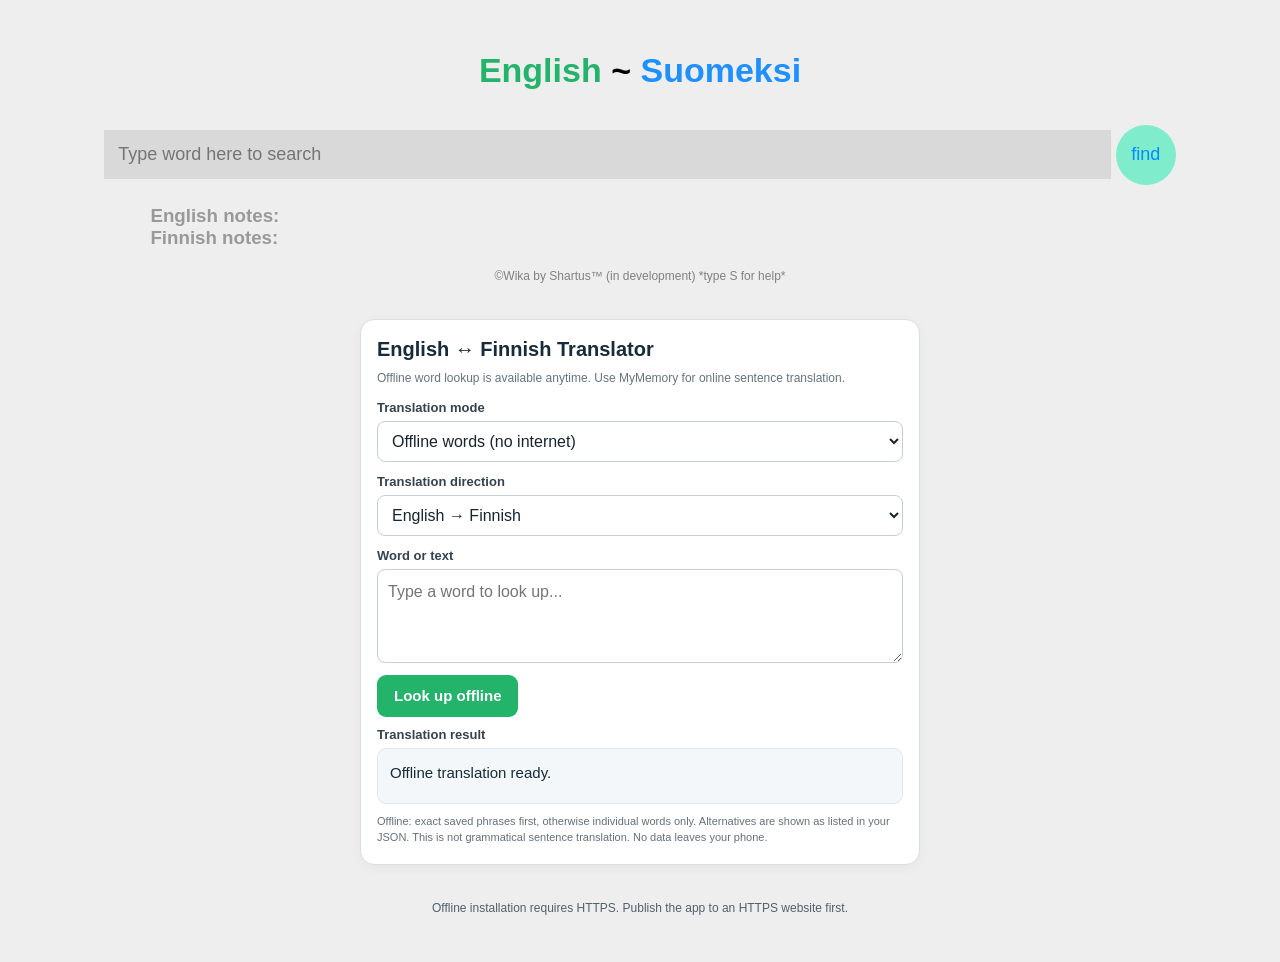
<file: index.html>
<!DOCTYPE html>
<html lang="en">

<head>
<meta charset="UTF-8">
<meta name="viewport" content="width=device-width,initial-scale=1.0">

<title>Wika Dictionary — English ~ Suomeksi</title>
<meta name="theme-color" content="#24b36b">
<meta name="apple-mobile-web-app-capable" content="yes">
<meta name="apple-mobile-web-app-status-bar-style" content="default">
<meta name="apple-mobile-web-app-title" content="Wika Dictionary">
<link rel="apple-touch-icon" href="icons/wika-180.png">
<link rel="icon" type="image/png" sizes="192x192" href="icons/wika-192.png">

<link rel="stylesheet" href="styles.css">

<!-- PWA manifest -->
<link rel="manifest" href="manifest.webmanifest">

</head>

<body>

<h1>
<span class="english">English</span> ~ 
<span class="finnish">Suomeksi</span>
</h1>

<input
id="searchInput"
type="text"
placeholder="Type word here to search"
/>

<button id="translateButton">find</button>

<div id="translationBox"></div>

<h3 class="sectionTitle" id="englishTitle">English notes:</h3>
<div id="englishNotes" class="box green"></div>

<h3 class="sectionTitle" id="finnishTitle">Finnish notes:</h3>
<div id="finnishNotes" class="box blue"></div>

<div id="tableBox" class="box orange"></div>

<div id="imageContainer">
<img id="wordImage">
</div>


<script src="app.js"></script>

<script>
// Register service worker for offline support
if ('serviceWorker' in navigator) {
    navigator.serviceWorker.register('service-worker.js')
        .then(() => console.log('Service Worker registered'))
        .catch(err => console.log('Service Worker failed:', err));
}

// Enable Enter key search
document.getElementById("searchInput").addEventListener("keydown", function(event) {
    if (event.key === "Enter") {
        event.preventDefault(); // prevents form submit if inside a form
        searchWord();
    }
});
</script>

<footer id="siteFooter" style="
    text-align: center; 
    font-size: 12px; 
    color: gray; 
    margin-top: 20px;
    padding-bottom: 10px;
">
    ©Wika by Shartus™ (in development)
    *type S for help*
</footer>

<!-- PWA compatibility and translator modules. Original app.js and dictionary files remain unchanged. -->
<script src="wika-mobile-compat.js"></script>
<script src="wika-online-translator.js"></script>
<div id="wika-pwa-status" role="status" aria-live="polite" style="margin:10px auto 18px;max-width:560px;color:#53606b;font:12px Arial,sans-serif;line-height:1.4">Checking offline availability…</div>
<script src="pwa-status.js"></script>
</body>
</html>
</file>
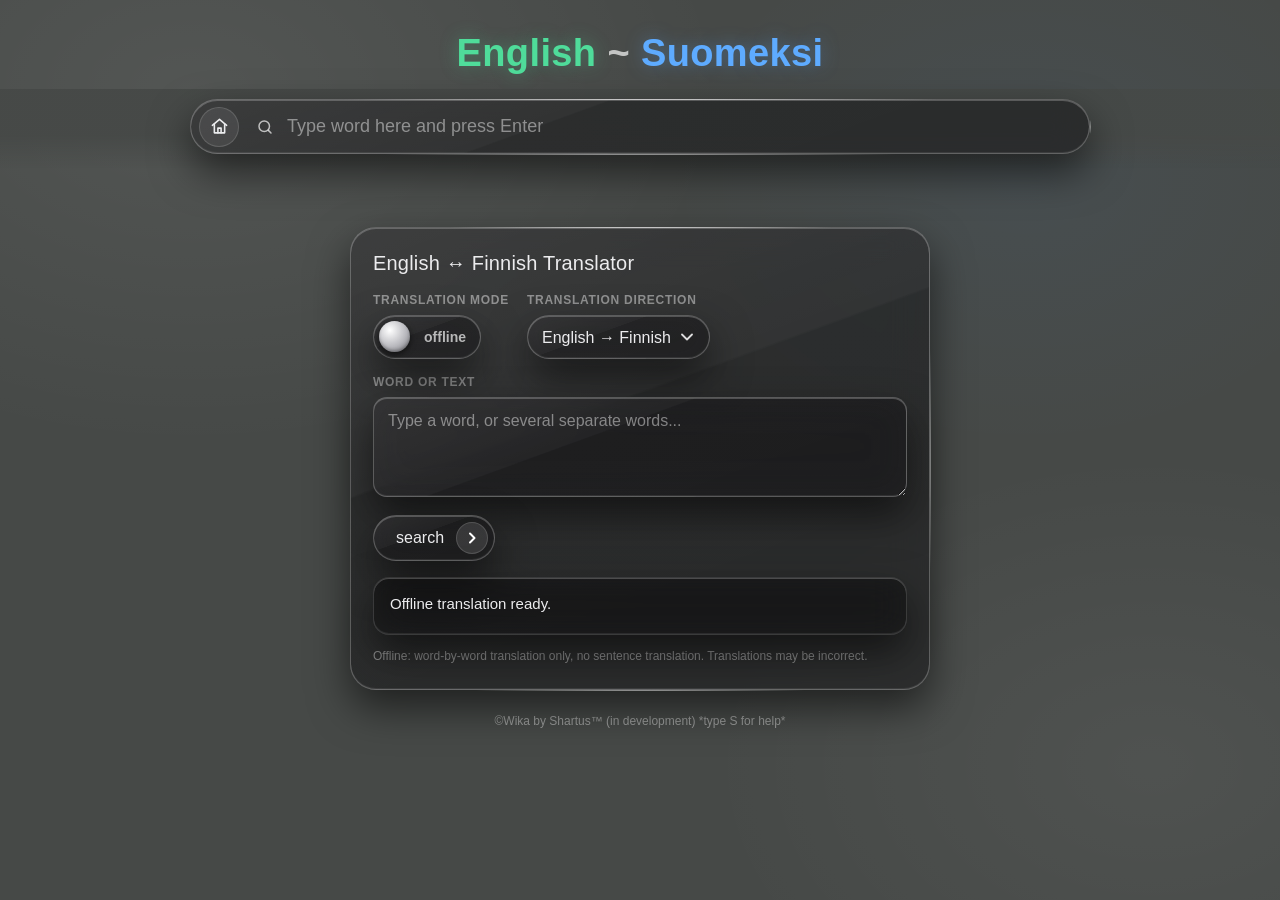
<file: assets/web/index.html>
<!DOCTYPE html>
<html lang="en">
<head>
  <meta charset="UTF-8">
  <meta name="viewport" content="width=device-width, initial-scale=1">
  <meta name="theme-color" content="#464947">
  <meta name="color-scheme" content="dark">
  <meta name="description" content="Wika — personal English ~ Finnish dictionary and translator.">
  <title>English ~ Suomeksi</title>
  <link rel="manifest" href="manifest.json">
  <link rel="icon" href="images/icon.png">
  <link rel="stylesheet" href="css/styles.css">
  <script src="js/app.js" defer></script>
  <script src="js/translator.js" defer></script>
</head>
<body>
  <header class="site-header">
    <h1>
      <span class="english">English</span>
      <span class="tilde">~</span>
      <span class="finnish">Suomeksi</span>
    </h1>
  </header>

  <main>
    <!-- Dictionary search -->
    <form id="searchForm" class="search" role="search" autocomplete="off">
      <label for="searchInput" class="visually-hidden">Search word</label>
      <div class="search-box">
        <button id="homeButton" type="button" class="home-button" aria-label="Home" title="Home">
          <svg viewBox="0 0 24 24" fill="none" stroke="currentColor" stroke-width="2"
               stroke-linecap="round" stroke-linejoin="round" aria-hidden="true">
            <path d="M3 10.5 12 3l9 7.5"/><path d="M5.5 9v11h13V9"/><path d="M10 20v-6h4v6"/>
          </svg>
        </button>
        <span class="search-icon" aria-hidden="true">
          <svg viewBox="0 0 24 24" fill="none" stroke="currentColor" stroke-width="2"
               stroke-linecap="round" stroke-linejoin="round">
            <circle cx="11" cy="11" r="7"/><path d="m20 20-3.5-3.5"/>
          </svg>
        </span>
        <input id="searchInput" type="search"
               placeholder="Type word here and press Enter" enterkeyhint="search"
               autocapitalize="none" spellcheck="false"
               role="combobox" aria-autocomplete="list" aria-expanded="false"
               aria-controls="suggestions">
        <ul id="suggestions" class="suggestions" role="listbox" hidden></ul>
      </div>
    </form>

    <p id="status" class="status" role="status" aria-live="polite"></p>
    <div id="results" class="results"></div>

    <!-- English <-> Finnish translator -->
    <section id="translator" class="card translator" aria-labelledby="translatorTitle">
      <h2 id="translatorTitle">English ↔ Finnish Translator</h2>

      <div class="field-row">
        <div class="field field-mode">
          <label for="trMode">Translation mode</label>
          <!-- Off = offline word lookup, on = online sentence translation -->
          <button id="trMode" type="button" class="mode-switch" role="switch" aria-checked="false">
            <span class="mode-switch-text" data-off="offline" data-on="online"></span>
            <span class="mode-switch-knob" aria-hidden="true"></span>
          </button>
        </div>
        <div class="field">
          <label for="trDirection">Translation direction</label>
          <select id="trDirection">
            <option value="en-fi">English → Finnish</option>
            <option value="fi-en">Finnish → English</option>
          </select>
        </div>
      </div>

      <div class="field">
        <label for="trText">Word or text</label>
        <textarea id="trText" rows="3" enterkeyhint="search"
                  placeholder="Type a word, or several separate words..."></textarea>
      </div>

      <button id="trSend" type="button" class="action-button">search</button>

      <label for="trOutput" class="visually-hidden">Translation result</label>
      <output id="trOutput" class="translator-result" aria-live="polite">Offline translation ready.</output>
      <p id="trNote" class="subnote"></p>
    </section>
  </main>

  <footer class="site-footer">
    ©Wika by Shartus™ (in development)
    <span class="hint">*type S for help*</span>
  </footer>

  <!-- Full-screen image viewer -->
  <dialog id="imageViewer" class="image-viewer">
    <form method="dialog">
      <button class="close-button" aria-label="Close image">×</button>
    </form>
    <img id="imageViewerImg" alt="">
  </dialog>

  <template id="entryTemplate">
    <article class="entry">
      <p class="translation"></p>
      <h3 class="section-title english-title">English notes:</h3>
      <div class="box notes english-notes"></div>
      <h3 class="section-title finnish-title">Finnish notes:</h3>
      <div class="box notes finnish-notes"></div>
      <div class="box table-box"></div>
      <figure class="entry-image"><img alt="" loading="lazy"></figure>
    </article>
  </template>
</body>
</html>
</file>
<file: styles.css>
body{
font-family: Arial;
background:#eeeeee;
text-align:center;
padding:20px;
}

h1{
font-size:34px;
margin-bottom:20px;
}

.english{
color:#24b36b;
}

.finnish{
color:#1e90ff;
}

input{
width:80%;
padding:14px;
font-size:18px;
border:none;
background:#d9d9d9;
}

button{
margin-top:15px;
width:60px;
height:60px;
font-size:18px;
border:none;
background:#46ebb9a8;
color:rgb(0, 140, 255);
cursor:pointer;
border-radius:50%;
}

#translationBox{
margin:20px auto;
font-size:26px;
color:#0b48ff;
width:80%;
}

.sectionTitle{
width:80%;
margin:auto;
text-align:left;
color:#999;
}

.box{
width:80%;
margin:10px auto;
padding:20px;
display:none;
overflow-x:auto;
text-align:left;
}

.green{
background:#FAFAFA;
}

.blue{
background:#cedaeb;
}

.orange{
background:#F5F3ED;
}

#imageContainer{
width:80%;
margin:auto;
display:none;
}

#imageContainer img{
width:100%;
cursor:zoom-in;
}

table{
border-collapse:collapse;
width:100%;
}

td{
border:1px solid #444;
padding:8px;
}

red{
color:red;
font-weight:bold;
}

green{
color:green;
font-weight:bold;
}

blue{
color:#1976d2;
font-weight:bold;
}

purple{
color:#a300e4;
font-weight:bold;
}

yellow{
color:#fbff00;
font-weight:bold;
}

strike{
text-decoration:line-through;
}

b{
font-weight:bold;
}

#englishNotes,
#finnishNotes{
white-space: pre-line;
}
</file>
<file: assets/web/css/styles.css>
/* Wika Dictionary styles — dark glass theme */

:root {
  color-scheme: dark;

  --bg: #464947;
  --text: #ececee;
  --text-soft: rgb(255 255 255 / 68%);
  --muted: rgb(255 255 255 / 45%);

  /* Accents (kept from the original English / Finnish colours, brightened) */
  --english: #4fdc9a;
  --finnish: #5eabff;
  --translation: #a9cbff;
  --error: #ff8f8f;

  /* Glass */
  --glass-sheen: linear-gradient(
    160deg,
    rgb(255 255 255 / 9%) 0%,
    rgb(255 255 255 / 5%) 40%,
    rgb(255 255 255 / 2%) 40.4%,
    rgb(255 255 255 / 1.5%) 100%
  );
  --glass-fill: rgb(22 22 24 / 62%);
  --glass-border: rgb(255 255 255 / 26%);
  --glass-border-soft: rgb(255 255 255 / 14%);
  --glass-shadow:
    inset 0 1px 0 rgb(255 255 255 / 22%),
    inset 0 -1px 0 rgb(255 255 255 / 8%),
    0 18px 40px rgb(0 0 0 / 55%);
  --glass-blur: blur(18px) saturate(120%);

  --radius: 18px;
  --content-width: min(86%, 900px);
  --font: "Segoe UI", Roboto, "Helvetica Neue", Arial, system-ui, sans-serif;
}

*,
*::before,
*::after {
  box-sizing: border-box;
}

body {
  margin: 0;
  padding: 28px 20px;
  min-height: 100vh;
  font-family: var(--font);
  background: var(--bg);
  color: var(--text);
  text-align: center;
  -webkit-tap-highlight-color: transparent;
}

/* Soft light spots behind the glass so the blur has something to show. */
body::before {
  content: "";
  position: fixed;
  inset: 0;
  z-index: -1;
  pointer-events: none;
  background:
    radial-gradient(60vmax 40vmax at 15% 10%, rgb(255 255 255 / 7%), transparent 70%),
    radial-gradient(50vmax 35vmax at 90% 85%, rgb(255 255 255 / 5%), transparent 70%),
    radial-gradient(40vmax 30vmax at 80% 20%, rgb(94 171 255 / 5%), transparent 70%),
    var(--bg);
}

.visually-hidden {
  position: absolute;
  width: 1px;
  height: 1px;
  overflow: hidden;
  clip-path: inset(50%);
  white-space: nowrap;
}

/* ---------- Glass surface (shared) ---------- */

.glass,
.search-box,
.suggestions,
.card,
.box,
.entry-image,
.translator select,
.translator textarea,
.translator-result,
.action-button,
.mode-switch {
  position: relative;
  background: var(--glass-sheen), var(--glass-fill);
  border: 1.5px solid var(--glass-border);
  box-shadow: var(--glass-shadow);
  -webkit-backdrop-filter: var(--glass-blur);
  backdrop-filter: var(--glass-blur);
}

/* Bright glints on the top and bottom edges, like light catching glass. */
.search-box::after,
.card::after,
.box::after,
.entry-image::after {
  content: "";
  position: absolute;
  inset: -1.5px;
  border-radius: inherit;
  pointer-events: none;
  background:
    radial-gradient(35% 1.5px at 50% 0, rgb(255 255 255 / 95%), transparent),
    radial-gradient(30% 1.5px at 50% 100%, rgb(255 255 255 / 70%), transparent),
    radial-gradient(1.5px 25% at 100% 50%, rgb(255 255 255 / 55%), transparent);
}

/* ---------- Header ---------- */

h1 {
  margin: 4px 0 14px;
  font-size: clamp(28px, 7vw, 38px);
  font-weight: 600;
  letter-spacing: 0.01em;
}

.english {
  color: var(--english);
  text-shadow: 0 0 18px rgb(79 220 154 / 35%);
}

.finnish {
  color: var(--finnish);
  text-shadow: 0 0 18px rgb(94 171 255 / 35%);
}

.tilde {
  color: var(--text-soft);
}

/* ---------- Search ---------- */

/* The search bar stays pinned to the top while scrolling. */
.search {
  position: sticky;
  top: 0;
  z-index: 30;
  display: flex;
  justify-content: center;
  margin: 0 -20px;
  padding: calc(env(safe-area-inset-top, 0px) + 10px) 20px 14px;
  background: linear-gradient(color-mix(in srgb, var(--bg) 92%, transparent) 60%, transparent);
}

.search-box {
  z-index: 20; /* keep the suggestion list above the cards below */
  width: var(--content-width);
  border-radius: 999px;
}

.home-button,
.search-icon {
  position: absolute;
  top: 50%;
  display: grid;
  place-items: center;
  width: 40px;
  height: 40px;
  padding: 0;
  transform: translateY(-50%);
  color: var(--text);
  background: rgb(255 255 255 / 8%);
  border: 1px solid var(--glass-border-soft);
  border-radius: 50%;
}

.home-button {
  left: 8px;
  cursor: pointer;
  transition: background 0.15s, border-color 0.15s;
}

.home-button:hover {
  background: rgb(255 255 255 / 16%);
  border-color: var(--glass-border);
}

.home-button:active {
  transform: translateY(-50%) scale(0.94);
}

.home-button:focus-visible {
  outline: 2px solid rgb(255 255 255 / 60%);
  outline-offset: 2px;
}

.home-button svg {
  width: 19px;
  height: 19px;
}

.search-icon {
  left: 54px;
  color: var(--text-soft);
  background: none;
  border-color: transparent;
  pointer-events: none;
}

.search-icon svg {
  width: 18px;
  height: 18px;
}

.search input {
  width: 100%;
  padding: 16px 20px 16px 96px;
  font: 18px var(--font);
  color: var(--text);
  background: transparent;
  border: none;
  border-radius: 999px;
}

.search input::placeholder {
  color: var(--muted);
}

.search input:focus {
  outline: none;
}

.search-box:focus-within {
  border-color: rgb(255 255 255 / 45%);
}

.suggestions {
  position: absolute;
  top: calc(100% + 8px);
  left: 0;
  right: 0;
  z-index: 10;
  margin: 0;
  padding: 6px;
  list-style: none;
  text-align: left;
  background: var(--glass-sheen), #121214;
  border-radius: 16px;
}

.suggestions li {
  padding: 11px 16px;
  font-size: 17px;
  color: var(--text-soft);
  border-radius: 10px;
  cursor: pointer;
}

.suggestions li[aria-selected="true"],
.suggestions li:hover {
  color: var(--text);
  background: rgb(255 255 255 / 9%);
}

.suggestions mark {
  background: none;
  color: var(--english);
  font-weight: 600;
}

.status {
  min-height: 1.2em;
  margin: 14px auto 0;
  color: var(--error);
}

.status:empty {
  margin: 0;
}

/* ---------- Results ---------- */

.entry + .entry {
  margin-top: 30px;
  padding-top: 22px;
  border-top: 1px solid rgb(255 255 255 / 10%);
}

.translation {
  width: var(--content-width);
  margin: 24px auto 18px;
  font-size: 28px;
  font-weight: 500;
  color: var(--translation);
  text-shadow: 0 0 20px rgb(94 171 255 / 30%);
}

.section-title {
  width: var(--content-width);
  margin: 18px auto 0;
  font-size: 13px;
  font-weight: 600;
  letter-spacing: 0.08em;
  text-transform: uppercase;
  text-align: left;
  color: var(--muted);
}

.box {
  width: var(--content-width);
  margin: 10px auto;
  padding: 20px 22px;
  overflow-x: auto;
  text-align: left;
  border-radius: var(--radius);
}

.notes {
  white-space: pre-line;
  line-height: 1.6;
  color: var(--text);
}

.finnish-notes {
  background: var(--glass-sheen), rgb(30 50 80 / 45%);
}

.entry-image {
  width: var(--content-width);
  margin: 14px auto;
  padding: 8px;
  border-radius: var(--radius);
}

.entry-image img {
  display: block;
  width: 100%;
  border-radius: calc(var(--radius) - 8px);
  cursor: zoom-in;
}

.entry table {
  border-collapse: collapse;
  width: 100%;
}

.entry td {
  padding: 9px 10px;
  border: 1px solid rgb(255 255 255 / 16%);
}

.entry tr:first-child td {
  background: rgb(255 255 255 / 5%);
}

/* Colour tags used inside dictionary.json, e.g. <red>word</red> */
red    { color: #ff7a7a; font-weight: bold; }
green  { color: #5fe39a; font-weight: bold; }
blue   { color: #74b9ff; font-weight: bold; }
purple { color: #cf96ff; font-weight: bold; }
yellow { color: #ffe45c; font-weight: bold; }
strike { text-decoration: line-through; opacity: 0.75; }

/* ---------- Translator ---------- */

.card {
  width: 100%;
  max-width: 580px;
  margin: 40px auto 24px;
  padding: 24px 22px;
  border-radius: 26px;
  text-align: left;
}

.translator h2 {
  margin: 0 0 18px;
  font-size: 20px;
  font-weight: 500;
  letter-spacing: 0.01em;
  color: var(--text);
}

.translator .subnote {
  margin: 12px 0 0;
  font-size: 12px;
  line-height: 1.5;
  color: var(--muted);
}

.translator label {
  display: block;
  margin: 0 0 8px;
  font-size: 12px;
  font-weight: 600;
  letter-spacing: 0.06em;
  text-transform: uppercase;
  color: var(--muted);
}

.field-row {
  display: flex;
  flex-wrap: wrap;
  gap: 0 18px;
}

.field-row .field {
  flex: 0 1 auto;
}

.field {
  margin-bottom: 16px;
}

.translator select,
.translator textarea {
  display: block;
  width: 100%;
  padding: 11px 14px;
  font: 16px var(--font);
  color: var(--text);
  border-radius: 14px;
}

.translator .field-row select {
  width: auto;
  min-width: 180px;
  height: 44px;
  padding-right: 38px;
  border-radius: 999px;
  appearance: none;
  cursor: pointer;
  background:
    url("data:image/svg+xml,%3Csvg xmlns='http://www.w3.org/2000/svg' width='12' height='8' fill='none' stroke='%23ddd' stroke-width='1.8' stroke-linecap='round' stroke-linejoin='round'%3E%3Cpath d='M1 1.5l5 5 5-5'/%3E%3C/svg%3E") no-repeat right 16px center,
    var(--glass-sheen),
    var(--glass-fill);
}

.translator select option {
  color: var(--text);
  background: #19191b;
}

.translator textarea {
  resize: vertical;
  min-height: 100px;
  line-height: 1.5;
}

.translator textarea::placeholder {
  color: var(--muted);
}

.translator select:focus-visible,
.translator textarea:focus-visible {
  outline: none;
  border-color: rgb(255 255 255 / 50%);
}

/* Online / offline switch: a glass pill with a glossy knob */
.mode-switch {
  display: block;
  width: 108px;
  height: 44px;
  padding: 0;
  font: 600 14px var(--font);
  color: var(--text-soft);
  border-radius: 999px;
  cursor: pointer;
}

.mode-switch:focus-visible,
.action-button:focus-visible {
  outline: 2px solid rgb(255 255 255 / 60%);
  outline-offset: 3px;
}

.mode-switch-knob {
  position: absolute;
  top: 5px;
  left: 5px;
  width: 31px;
  height: 31px;
  border-radius: 50%;
  background: radial-gradient(circle at 35% 30%, #ffffff, #b9b9be 55%, #6d6d73 100%);
  box-shadow: 0 2px 6px rgb(0 0 0 / 60%), inset 0 -2px 3px rgb(0 0 0 / 25%);
  transition: left 0.22s ease;
}

.mode-switch[aria-checked="true"] {
  color: var(--text);
  border-color: rgb(79 220 154 / 55%);
}

.mode-switch[aria-checked="true"] .mode-switch-knob {
  left: 69px;
}

.mode-switch-text {
  position: absolute;
  top: 50%;
  right: 14px;
  transform: translateY(-50%);
}

.mode-switch-text::before {
  content: attr(data-off);
}

.mode-switch[aria-checked="true"] .mode-switch-text {
  right: auto;
  left: 14px;
}

.mode-switch[aria-checked="true"] .mode-switch-text::before {
  content: attr(data-on);
}

/* Glass pill button with a round arrow badge */
.action-button {
  display: inline-flex;
  align-items: center;
  gap: 12px;
  min-height: 44px;
  margin: 2px 0 16px;
  padding: 6px 6px 6px 22px;
  font: 500 16px var(--font);
  color: var(--text);
  border-radius: 999px;
  cursor: pointer;
  transition: border-color 0.15s, background 0.15s;
}

.action-button::after {
  content: "";
  width: 32px;
  height: 32px;
  border-radius: 50%;
  background:
    url("data:image/svg+xml,%3Csvg xmlns='http://www.w3.org/2000/svg' width='12' height='12' fill='none' stroke='%23fff' stroke-width='2' stroke-linecap='round' stroke-linejoin='round'%3E%3Cpath d='M4 1.5l4.5 4.5L4 10.5'/%3E%3C/svg%3E") no-repeat center,
    rgb(255 255 255 / 12%);
  border: 1px solid var(--glass-border-soft);
}

.action-button:hover:not(:disabled) {
  border-color: rgb(255 255 255 / 48%);
}

.action-button:active:not(:disabled) {
  transform: translateY(1px);
}

.action-button:disabled {
  opacity: 0.55;
  cursor: default;
}

.translator-result {
  display: block;
  min-height: 58px;
  padding: 14px 16px;
  white-space: pre-wrap;
  overflow-wrap: anywhere;
  font-size: 15px;
  line-height: 1.65;
  color: var(--text);
  border-color: var(--glass-border-soft);
  border-radius: 16px;
  background: rgb(0 0 0 / 30%);
}

.translator-result.is-error {
  color: var(--error);
}

/* ---------- Footer ---------- */

.site-footer {
  margin-top: 24px;
  padding-bottom: 10px;
  font-size: 12px;
  color: var(--muted);
}

/* ---------- Image viewer ---------- */

.image-viewer {
  max-width: 100vw;
  max-height: 100vh;
  padding: 0;
  border: none;
  background: transparent;
}

.image-viewer::backdrop {
  background: rgb(0 0 0 / 88%);
  -webkit-backdrop-filter: blur(6px);
  backdrop-filter: blur(6px);
}

.image-viewer img {
  display: block;
  max-width: 95vw;
  max-height: 90vh;
  object-fit: contain;
  border-radius: 12px;
}

.close-button {
  position: fixed;
  top: 12px;
  right: 14px;
  display: grid;
  place-items: center;
  width: 44px;
  height: 44px;
  font-size: 28px;
  line-height: 1;
  color: #fff;
  background: rgb(255 255 255 / 10%);
  border: 1px solid var(--glass-border);
  border-radius: 50%;
  cursor: pointer;
}

/* ---------- Small screens ---------- */

@media (max-width: 600px) {
  body { padding: 18px 14px; }
  .search { margin-inline: -14px; padding-inline: 14px; }
  :root { --content-width: 100%; }
  .box { padding: 16px; }
  .card { padding: 20px 16px; }
}
</file>
